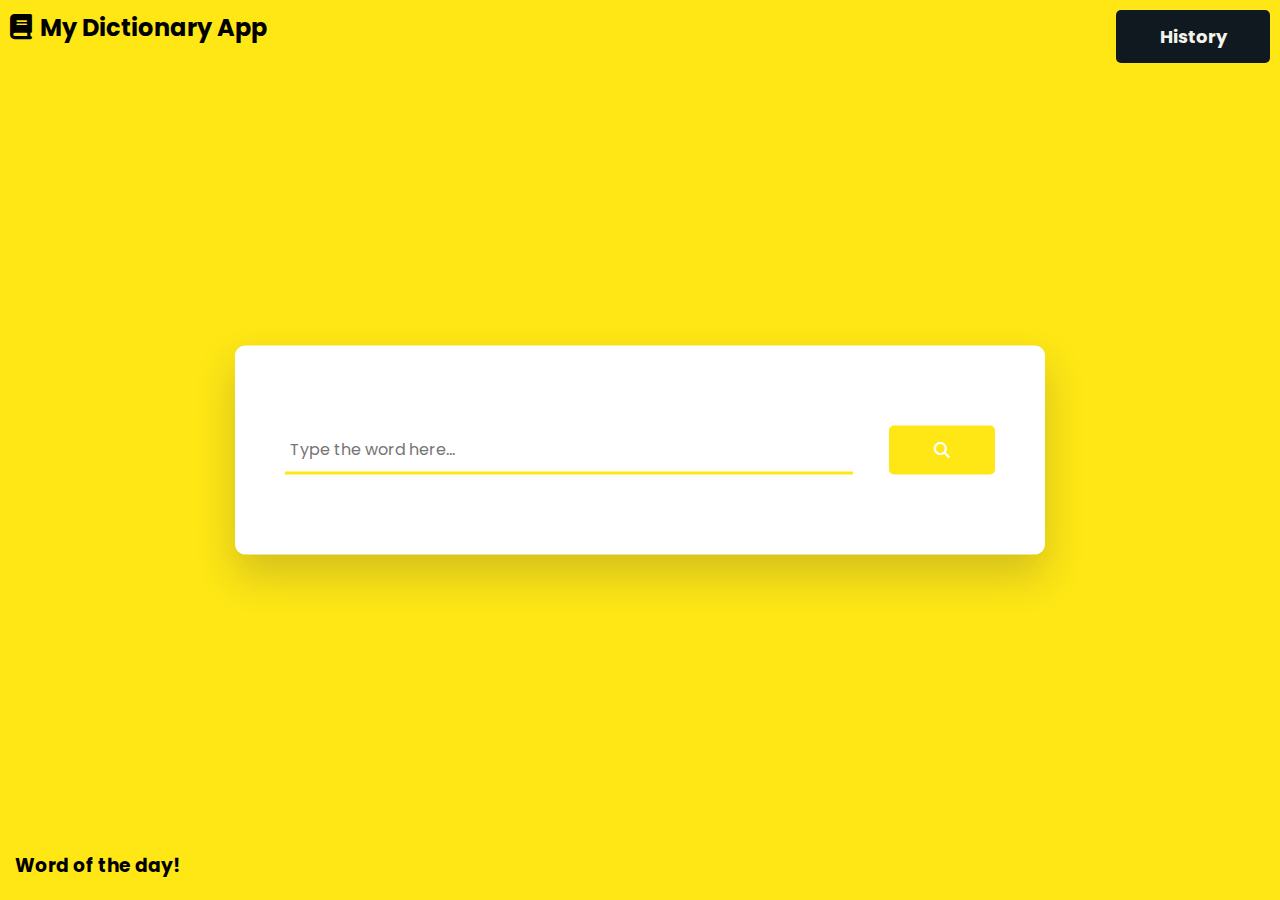
<file: index.html>
<!DOCTYPE html>
<html lang="en">
<head>
    <meta charset="UTF-8">
    <meta http-equiv="X-UA-Compatible" content="IE=edge">
    <meta name="viewport" content="width=device-width, initial-scale=1.0">

    <link rel="stylesheet" href="https://cdnjs.cloudflare.com/ajax/libs/font-awesome/6.2.1/css/all.min.css" />

    <link href="https://fonts.googleapis.com/css2?family=Poppins&display=swap" rel="stylesheet" />
    <link rel="stylesheet" href="styles.css" />
    <title>My Dictionary</title>
    <script src="App.js" defer></script>
    <script src="wordOfTheDay.js"></script>
</head>
<body>
    <i class="fa-solid fa-book ico"></i>
    <h2 class="heading">My Dictionary App</h2>
    <a href="history.html"><button class="history-btn">History</button></a>
    <h3 id="wordnik-wordofday-heading">Word of the day!</h3>
    <div id="wordnik-wordofday"></div>


    
    <audio id="sound"></audio>
    <div class="container">
        <div class="search-box">
            <input type="text" placeholder="Type the word here..." id="inp-word"/>
            <button id="search-btn">
                <i class="fa-solid fa-magnifying-glass"></i>
            </button>
        </div>
        <div class="result" id="result"></div>
    </div>
    
</body>
</html>
</file>
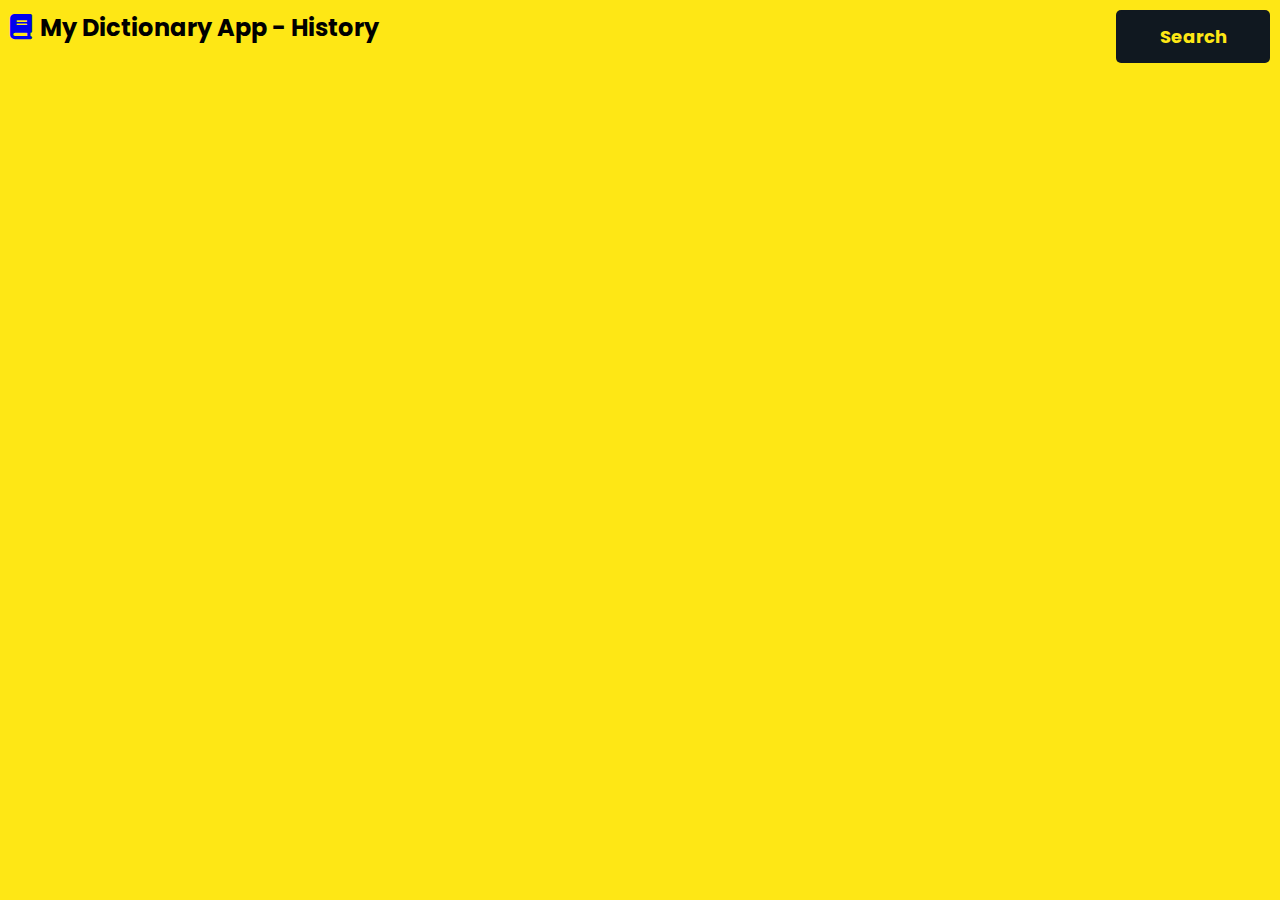
<file: history.html>
<!DOCTYPE html>
<html lang="en">
<head>
    <meta charset="UTF-8">
    <meta http-equiv="X-UA-Compatible" content="IE=edge">
    <meta name="viewport" content="width=device-width, initial-scale=1.0">
    <link rel="stylesheet" href="https://cdnjs.cloudflare.com/ajax/libs/font-awesome/6.2.1/css/all.min.css" />

    <link href="https://fonts.googleapis.com/css2?family=Poppins&display=swap" rel="stylesheet" />
    <link rel="stylesheet" href="styles.css" />
    <title>History</title>
    
</head>
<body>
    <div class="header">
        <a href="index.html">
            <i class="fa-solid fa-book ico"></i>
        </a>
    <h2 class="heading">My Dictionary App - History</h2>
    <a href="index.html"><button class="searchhistory-btn">Search</button></a>
    <div class="main">
    
        
        
</div>
</div>
<script src="History.js"></script>
</body>
</html>
</file>
<file: styles.css>
* {
    padding: 0;
    margin: 0;
    box-sizing: border-box;
}

*:not(i){
    font-family: "Poppins";
}

body {
    background-color: #FEE715;
}

.container {
    background-color: #ffffff;
    width: 90vmin;
    position: absolute;
    transform: translate(-50%, -50%);
    top: 50%;
    left: 50%;
    padding: 80px 50px;
    border-radius: 10px;
    box-shadow: 0 20px 40px rgba(38, 33, 61, 0.2);
}

.ico {
    position: absolute;
    top: 15px;
    left: 10px;
    font-size: 25px;
}

.heading {
    position: absolute;
    top: 10px;
    left: 40px;
}

.history-btn {
    position: absolute;
    right: 10px;
    top: 10px;
    padding: 13px 4px;
    width: 12%;
    font-weight: bold;
    background-color: #101820;
    border: none;
    outline: none;
    color: #f4f3ea;
    border-radius: 5px;
    font-size: 18px;
    cursor: pointer;
}

.search-box {
    width: 100%;
    display: flex;
    justify-content: space-between;
}

.search-box input {
    padding: 5px;
    width: 80%;
    border: none;
    outline: none;
    border-bottom: 3px solid #FEE715;
    font-size: 16px;
}

.search-box button {
    padding: 12px 0;
    width: 15%;
    background-color: #FEE715;
    border: none;
    outline: none;
    color: #ffffff;
    border-radius: 5px;
    font-size: 16px;
    cursor: pointer;
}

.result {
    position: relative;
}

.result h3 {
    font-size: 30px;
    color: #101820;
}

.result .word {
    display: flex;
    justify-content: space-between;
    margin-top: 80px;
}

.result button {
    background-color: transparent;
    color: #0a0a0a;
    border: none;
    outline: none;
    font-size: 18px;
}

.result .details {
    color: #b3b6d4;
    margin: 5px 0 20px 0;
    font-size: 14px;
}

.word-meaning {
    color: #575a7b;
}

.error {
    margin-top: 80px;
    text-align: center;
}

.searchhistory-btn {
    position: absolute;
    right: 10px;
    top: 10px;
    padding: 13px 4px;
    width: 12%;
    font-weight: bold;
    background-color: #101820;
    border: none;
    outline: none;
    color: #FEE715;
    border-radius: 5px;
    font-size: 18px;
    cursor: pointer;
}

.main {
    display: flex;
    justify-content: space-around;
    flex-wrap: wrap;
    margin-top: 80px;
    width: 100vw;
    height: auto;
}

.card {
    position: relative;
    margin-top: 20px;
    background-color: #ffffff81;
    width: 300px;
    height: 50vh;
    padding: 30px 20px;
    border-radius: 10px;
    box-shadow: 0 20px 40px rgba(38, 33, 61, 0.4);
}

.card .word-heading {
    display: inline-block;
    font-size: x-large;
}

.card .mean {
    margin-top: 20px;
    font-size: 16px;
}

.card .delete-btn {
    position: absolute;
    bottom: 10px;
    right: 15px;
    font-size: 30px;
    background-color: transparent;
    border: none;
}

.actual-word {
    display: inline-block;
    font-size: x-large;
    margin-left: 5px;
    font-weight: bold;
}
body {
    font-family: 'Martel';
    margin: 0; 
    padding: 0; 
}

.wordnik-word {
    font-weight: 800;
    font-size: 1.1em;
    font-style: italic;
    transition: opacity 1s, transform 1s; 
}

.wordnik-word-partofspeech {
    font-size: 0.7rem;
    font-weight: 400;
}

#wordnik-wordofday a {
    color: inherit;
    text-decoration-line: none;
}

#wordnik-wordofday-heading {
    position: absolute;
    bottom: 20px;
    left: 15px; 
    animation: fadeInUp 1s ease-in-out forwards; 
}

#wordnik-wordofday {
    position: absolute;
    bottom: 20px;
    left: 220px; 
    display: flex; 
    align-items: flex-end; 
}

#wordnik-wordofday > * {
    margin-right: 10px; 
}
@keyframes fadeInUp {
    from {
        opacity: 0;
        transform: translateY(20px);
    }
    to {
        opacity: 1;
        transform: translateY(0);
    }
}
</file>
